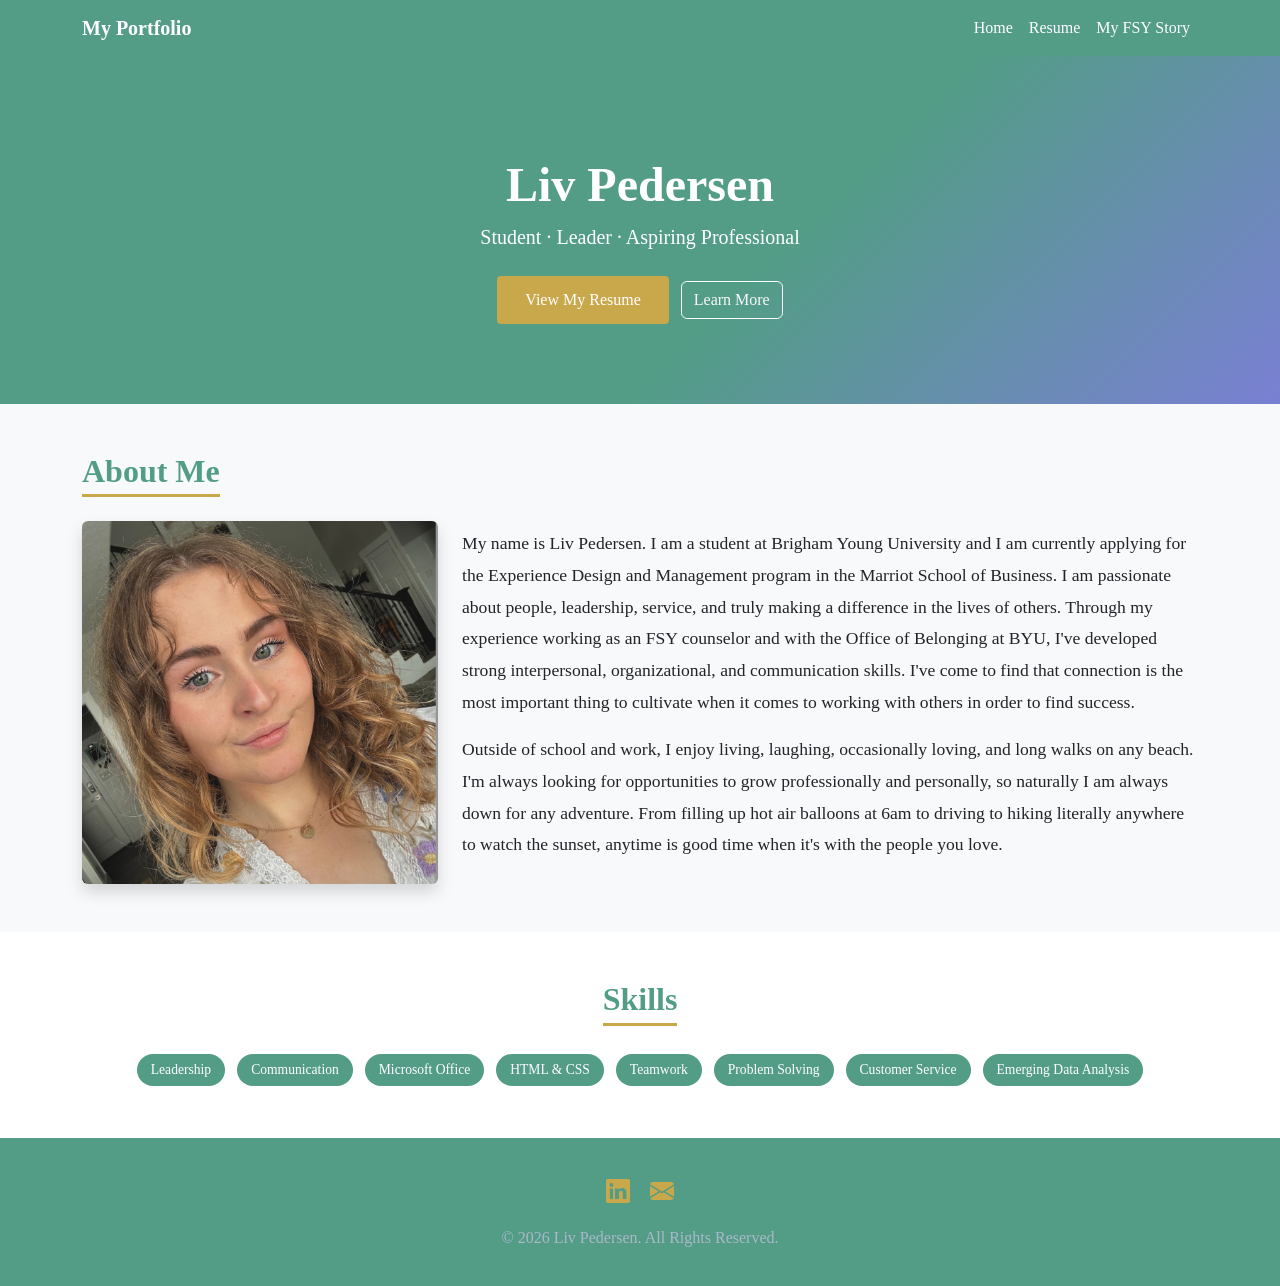
<file: index.html>
<!DOCTYPE html>
<html lang="en">
<head>
  <meta charset="UTF-8" />
  <meta name="viewport" content="width=device-width, initial-scale=1.0"/>
  <title>My Portfolio</title>
  <!-- Bootstrap 5 -->
  <link href="https://cdn.jsdelivr.net/npm/bootstrap@5.3.2/dist/css/bootstrap.min.css" rel="stylesheet"/>
  <!-- Bootstrap Icons -->
  <link href="https://cdn.jsdelivr.net/npm/bootstrap-icons@1.11.1/font/bootstrap-icons.css" rel="stylesheet"/>
  <style>
    :root {
      --navy: #539d87;
      --gold: #c9a84c;
      --light: #f8f9fa;
    }
    
    body { font-family: 'Georgia', serif; }

    /* Hero */
    .hero {
      background: linear-gradient(135deg, var(--navy) 60%, #4e56c5c0 100%);
      color: white;
      padding: 100px 0 80px;
    }
    .hero h1 { font-size: 3rem; font-weight: 700; }
    .hero p { font-size: 1.25rem; color: #ffffff; }
    .hero .btn-gold {
      background: var(--gold); color: white; border: none;
      padding: 12px 28px; font-size: 1rem; border-radius: 4px;
    }
    .hero .btn-gold:hover { background: #b8932e; color: white; }

    /* Section titles */
    .section-title {
      color: var(--navy); font-weight: 700;
      border-bottom: 3px solid var(--gold);
      display: inline-block; padding-bottom: 4px; margin-bottom: 24px;
    }

    /* Cards */
    .card { border: none; box-shadow: 0 2px 12px rgba(0,0,0,0.08); border-radius: 10px; }
    .card-header { background: var(--navy); color: white; font-weight: 600; border-radius: 10px 10px 0 0 !important; }

    /* Skill badges */
    .badge-skill {
      background: var(--navy); color: white;
      padding: 6px 14px; border-radius: 20px; font-size: 0.85rem; margin: 4px;
      display: inline-block;
    }

    /* Footer */
    footer { background: var(--navy); color: #aab8c8; padding: 36px 0; }
    footer a { color: var(--gold); text-decoration: none; }
    footer a:hover { color: white; }

    /* Navbar */
    .navbar { background: var(--navy) !important; }
    .navbar-brand, .nav-link { color: white !important; }
    .nav-link:hover { color: var(--gold) !important; }
  </style>
</head>
<body>

<!-- Navbar -->
<nav class="navbar navbar-expand-lg sticky-top">
  <div class="container">
    <a class="navbar-brand fw-bold" href="index.html">My Portfolio</a>
    <button class="navbar-toggler" type="button" data-bs-toggle="collapse" data-bs-target="#navMenu">
      <span class="navbar-toggler-icon"></span>
    </button>
    <div class="collapse navbar-collapse" id="navMenu">
      <ul class="navbar-nav ms-auto">
        <li class="nav-item"><a class="nav-link" href="index.html">Home</a></li>
        <li class="nav-item"><a class="nav-link" href="resume.html">Resume</a></li>
        <li class="nav-item"><a class="nav-link" href="scratch.html">My FSY Story</a></li
      </ul>
    </div>
  </div>
</nav>

<!-- Hero -->
<section class="hero text-center">
  <div class="container">
    <h1>Liv Pedersen</h1>
    <p class="mb-4">Student · Leader · Aspiring Professional</p>
    <a href="resume.html" class="btn btn-gold me-2">View My Resume</a>
    <a href="#about" class="btn btn-outline-light">Learn More</a>
  </div>
</section>

<!-- About -->
<section id="about" class="py-5" style="background: var(--light);">
  <div class="container">
    <h2 class="section-title">About Me</h2>
    <div class="row align-items-center">
      <div class="col-md-4 text-center mb-4 mb-md-0">
       <img src="images/pfp.jpg" style="width:400px;"alt="Profile photo" class="img-fluid rounded shadow" style="width: 100%; height: 300px; object-fit: cover;"/>
      </div>
      <div class="col-md-8">
        <p style="font-size:1.1rem; line-height:1.8;">
          My name is Liv Pedersen. I am a student at Brigham Young University and I am currently applying for the Experience Design and Management program in the Marriot School of Business. I am passionate about people, leadership,
          service, and truly making a difference in the lives of others. Through my experience working as an
          FSY counselor and with the Office of Belonging at BYU, I've developed strong interpersonal, organizational, and communication skills. I've come to find that connection is the most important thing to cultivate when it comes to working with others in order to find success.
        </p>
        <p style="font-size:1.1rem; line-height:1.8;">
          Outside of school and work, I enjoy living, laughing, occasionally loving, and long walks on any beach. I'm always looking for opportunities to grow
          professionally and personally, so naturally I am always down for any adventure. From filling up hot air balloons at 6am to driving to hiking literally anywhere to watch the sunset, anytime is good time when it's with the people you love.
        </p>
      </div>
    </div>
  </div>
</section>

<!-- Skills -->
<section class="py-5">
  <div class="container text-center">
    <h2 class="section-title">Skills</h2>
    <div>
      <span class="badge-skill">Leadership</span>
      <span class="badge-skill">Communication</span>
      <span class="badge-skill">Microsoft Office</span>
      <span class="badge-skill">HTML & CSS</span>
      <span class="badge-skill">Teamwork</span>
      <span class="badge-skill">Problem Solving</span>
      <span class="badge-skill">Customer Service</span>
      <span class="badge-skill">Emerging Data Analysis</span>
    </div>
  </div>
</section>

<!-- Footer -->
<footer class="text-center">
  <div class="container">
    <div class="mb-3">
      <a href="https://linkedin.com" target="_blank" class="me-3 fs-4"><i class="bi bi-linkedin"></i></a>
      <a href="livyj04@byu.edu" class="fs-4"><i class="bi bi-envelope-fill"></i></a>
    </div>
    <p class="mb-0">&copy; 2026 Liv Pedersen. All Rights Reserved.</p>
  </div>
</footer>

<script src="https://cdn.jsdelivr.net/npm/bootstrap@5.3.2/dist/js/bootstrap.bundle.min.js"></script>
</body>
</html>
</file>
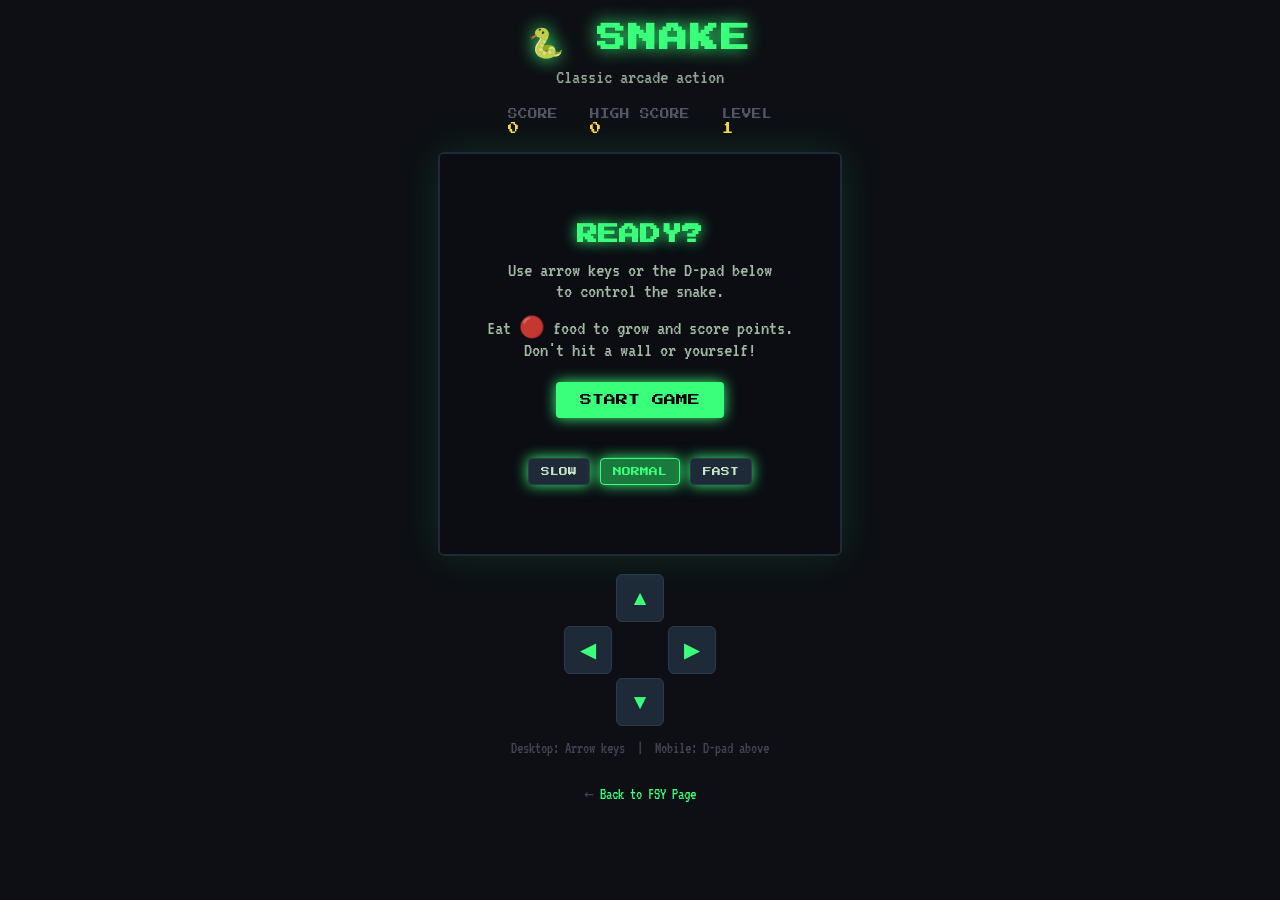
<file: app.html>
<!DOCTYPE html>
<html lang="en">
<head>
  <meta charset="UTF-8"/>
  <meta name="viewport" content="width=device-width, initial-scale=1.0"/>
  <title>Snake Game</title>
  <style>
    /* ===== FONTS ===== */
    @import url('https://fonts.googleapis.com/css2?family=Press+Start+2P&family=VT323&display=swap');

    /* ===== RESET & BASE ===== */
    *, *::before, *::after { box-sizing: border-box; margin: 0; padding: 0; }

    :root {
      --bg:        #0d0f14;
      --panel:     #151820;
      --border:    #1e2a38;
      --green:     #39ff7a;
      --green-dim: #1a7a3d;
      --food:      #ff5757;
      --text:      #c8e6c9;
      --gold:      #ffd740;
    }

    body {
      background: var(--bg);
      color: var(--text);
      font-family: 'VT323', monospace;
      min-height: 100vh;
      display: flex;
      flex-direction: column;
      align-items: center;
      padding: 24px 16px 40px;
    }

    /* ===== HEADER ===== */
    h1 {
      font-family: 'Press Start 2P', monospace;
      font-size: clamp(1rem, 4vw, 1.8rem);
      color: var(--green);
      text-align: center;
      margin-bottom: 6px;
      text-shadow: 0 0 18px var(--green);
      letter-spacing: 2px;
    }
    .subtitle {
      font-size: 1.3rem;
      color: var(--text);
      margin-bottom: 22px;
      text-align: center;
      opacity: 0.7;
    }

    /* ===== STATS BAR ===== */
    .stats {
      display: flex;
      gap: 32px;
      margin-bottom: 18px;
      font-family: 'Press Start 2P', monospace;
      font-size: 0.7rem;
    }
    .stat-label { color: #556; font-size: 0.6rem; display: block; margin-bottom: 4px; }
    .stat-value { color: var(--gold); }

    /* ===== CANVAS WRAPPER ===== */
    .canvas-wrapper {
      position: relative;
      border: 2px solid var(--border);
      border-radius: 6px;
      box-shadow: 0 0 40px rgba(57,255,122,0.12), inset 0 0 30px rgba(0,0,0,0.5);
    }

    canvas {
      display: block;
      background: var(--panel);
      border-radius: 4px;
    }

    /* ===== OVERLAY (start / game over) ===== */
    .overlay {
      position: absolute;
      inset: 0;
      background: rgba(10,12,18,0.88);
      display: flex;
      flex-direction: column;
      align-items: center;
      justify-content: center;
      border-radius: 4px;
      text-align: center;
      padding: 24px;
      gap: 14px;
    }
    .overlay h2 {
      font-family: 'Press Start 2P', monospace;
      font-size: clamp(0.85rem, 3vw, 1.3rem);
      color: var(--green);
      text-shadow: 0 0 14px var(--green);
    }
    .overlay p {
      font-size: 1.3rem;
      color: var(--text);
      opacity: 0.8;
    }
    .overlay .final-score {
      font-family: 'Press Start 2P', monospace;
      font-size: clamp(1rem, 3vw, 1.5rem);
      color: var(--gold);
    }
    .overlay button {
      font-family: 'Press Start 2P', monospace;
      font-size: 0.75rem;
      background: var(--green);
      color: #000;
      border: none;
      padding: 12px 24px;
      border-radius: 4px;
      cursor: pointer;
      margin-top: 8px;
      transition: transform 0.1s, box-shadow 0.2s;
      box-shadow: 0 0 14px var(--green);
    }
    .overlay button:hover {
      transform: scale(1.06);
      box-shadow: 0 0 28px var(--green);
    }

    /* ===== CONTROLS ===== */
    .controls {
      margin-top: 18px;
      display: flex;
      gap: 10px;
      flex-wrap: wrap;
      justify-content: center;
    }

    /* d-pad for mobile */
    .dpad {
      display: grid;
      grid-template-columns: repeat(3, 48px);
      grid-template-rows: repeat(3, 48px);
      gap: 4px;
      margin-top: 18px;
    }
    .dpad button {
      background: var(--border);
      border: 1px solid #2a3a4a;
      border-radius: 6px;
      color: var(--green);
      font-size: 1.3rem;
      cursor: pointer;
      transition: background 0.1s;
    }
    .dpad button:active { background: #1e3a2a; }
    .dpad .up    { grid-column: 2; grid-row: 1; }
    .dpad .left  { grid-column: 1; grid-row: 2; }
    .dpad .right { grid-column: 3; grid-row: 2; }
    .dpad .down  { grid-column: 2; grid-row: 3; }

    .speed-btns button {
      font-family: 'Press Start 2P', monospace;
      font-size: 0.55rem;
      background: var(--border);
      color: var(--text);
      border: 1px solid #2a3a4a;
      border-radius: 4px;
      padding: 8px 12px;
      cursor: pointer;
    }
    .speed-btns button.active {
      background: var(--green-dim);
      color: var(--green);
      border-color: var(--green);
    }

    .hint {
      margin-top: 14px;
      font-size: 1rem;
      color: #445;
      text-align: center;
    }

    /* ===== BACK LINK ===== */
    .back-link {
      margin-top: 28px;
      font-size: 1rem;
      color: #445;
    }
    .back-link a {
      color: var(--green);
      text-decoration: none;
    }
    .back-link a:hover { text-decoration: underline; }
  </style>
</head>
<body>

<h1>🐍 SNAKE</h1>
<p class="subtitle">Classic arcade action</p>

<!-- Score / High Score -->
<div class="stats">
  <div>
    <span class="stat-label">SCORE</span>
    <span class="stat-value" id="score-display">0</span>
  </div>
  <div>
    <span class="stat-label">HIGH SCORE</span>
    <span class="stat-value" id="hi-display">0</span>
  </div>
  <div>
    <span class="stat-label">LEVEL</span>
    <span class="stat-value" id="level-display">1</span>
  </div>
</div>

<!-- Canvas -->
<div class="canvas-wrapper">
  <canvas id="gameCanvas" width="400" height="400"></canvas>

  <!-- Start overlay -->
  <div class="overlay" id="start-overlay">
    <h2>READY?</h2>
    <p>Use arrow keys or the D-pad below<br/>to control the snake.</p>
    <p>Eat 🔴 food to grow and score points.<br/>Don't hit a wall or yourself!</p>
    <button id="start-btn">START GAME</button>
    <div class="speed-btns controls" id="speed-select">
      <button data-speed="slow">SLOW</button>
      <button data-speed="normal" class="active">NORMAL</button>
      <button data-speed="fast">FAST</button>
    </div>
  </div>

  <!-- Game over overlay -->
  <div class="overlay" id="gameover-overlay" style="display:none;">
    <h2>GAME OVER</h2>
    <p>Final Score:</p>
    <div class="final-score" id="final-score">0</div>
    <button id="restart-btn">PLAY AGAIN</button>
  </div>
</div>

<!-- Mobile D-pad -->
<div class="dpad">
  <button class="up"    id="btn-up">▲</button>
  <button class="left"  id="btn-left">◀</button>
  <button class="right" id="btn-right">▶</button>
  <button class="down"  id="btn-down">▼</button>
</div>

<p class="hint">Desktop: Arrow keys &nbsp;|&nbsp; Mobile: D-pad above</p>

<div class="back-link">
  ← <a href="scratch.html">Back to FSY Page</a>
</div>

<!-- ========================================
     SNAKE GAME JAVASCRIPT
     ======================================== -->
<script>
  const canvas  = document.getElementById('gameCanvas');
  const ctx     = canvas.getContext('2d');

  const COLS = 20, ROWS = 20;
  const CELL = canvas.width / COLS;   // 20px per cell

  const SPEEDS = { slow: 200, normal: 130, fast: 75 };

  let snake, dir, nextDir, food, score, hiScore, level, gameLoop, running, speed;

  hiScore = 0;
  speed   = SPEEDS.normal;

  /* ---- colour helpers ---- */
  function hsl(h,s,l){ return `hsl(${h},${s}%,${l}%)`; }

  /* ---- draw grid ---- */
  function drawGrid(){
    ctx.fillStyle = '#151820';
    ctx.fillRect(0,0,canvas.width,canvas.height);
    ctx.strokeStyle = 'rgba(30,42,56,0.6)';
    ctx.lineWidth = 0.5;
    for(let c=0;c<=COLS;c++){
      ctx.beginPath(); ctx.moveTo(c*CELL,0); ctx.lineTo(c*CELL,canvas.height); ctx.stroke();
    }
    for(let r=0;r<=ROWS;r++){
      ctx.beginPath(); ctx.moveTo(0,r*CELL); ctx.lineTo(canvas.width,r*CELL); ctx.stroke();
    }
  }

  /* ---- draw rounded cell ---- */
  function roundRect(x,y,w,h,r,fill){
    ctx.fillStyle = fill;
    ctx.beginPath();
    ctx.roundRect(x+1,y+1,w-2,h-2,r);
    ctx.fill();
  }

  /* ---- draw snake ---- */
  function drawSnake(){
    snake.forEach((seg,i)=>{
      const isHead = i === 0;
      const ratio  = 1 - (i / snake.length) * 0.55;
      const green  = Math.round(255 * ratio);
      const color  = isHead ? '#39ff7a' : `rgb(0,${green},60)`;
      roundRect(seg.x*CELL, seg.y*CELL, CELL, CELL, isHead ? 5 : 3, color);

      if(isHead){
        // eyes
        ctx.fillStyle = '#000';
        const ex = dir.x === 1 ? 0.65 : dir.x === -1 ? 0.1 : 0.25;
        const ey = dir.y === 1 ? 0.65 : dir.y === -1 ? 0.1 : 0.25;
        const ex2= dir.x === 1 ? 0.65 : dir.x === -1 ? 0.1 : 0.65;
        const ey2= dir.y === 1 ? 0.65 : dir.y === -1 ? 0.1 : 0.65;
        ctx.beginPath(); ctx.arc(seg.x*CELL+ex*CELL, seg.y*CELL+ey*CELL, 2.2, 0, Math.PI*2); ctx.fill();
        ctx.beginPath(); ctx.arc(seg.x*CELL+ex2*CELL,seg.y*CELL+ey2*CELL,2.2, 0, Math.PI*2); ctx.fill();
      }
    });
  }

  /* ---- draw food ---- */
  function drawFood(){
    const cx = food.x*CELL + CELL/2;
    const cy = food.y*CELL + CELL/2;
    const r  = CELL/2 - 2;

    // glow
    const grad = ctx.createRadialGradient(cx,cy,1,cx,cy,r+4);
    grad.addColorStop(0,'rgba(255,87,87,0.45)');
    grad.addColorStop(1,'transparent');
    ctx.fillStyle = grad;
    ctx.beginPath(); ctx.arc(cx,cy,r+4,0,Math.PI*2); ctx.fill();

    ctx.fillStyle = '#ff5757';
    ctx.beginPath(); ctx.arc(cx,cy,r,0,Math.PI*2); ctx.fill();

    // shine
    ctx.fillStyle = 'rgba(255,255,255,0.4)';
    ctx.beginPath(); ctx.arc(cx-r*0.3, cy-r*0.3, r*0.3, 0, Math.PI*2); ctx.fill();
  }

  /* ---- place food (not on snake) ---- */
  function placeFood(){
    let pos;
    do {
      pos = { x: Math.floor(Math.random()*COLS), y: Math.floor(Math.random()*ROWS) };
    } while(snake.some(s=>s.x===pos.x&&s.y===pos.y));
    food = pos;
  }

  /* ---- init game state ---- */
  function initGame(){
    snake   = [{x:10,y:10},{x:9,y:10},{x:8,y:10}];
    dir     = {x:1, y:0};
    nextDir = {x:1, y:0};
    score   = 0;
    level   = 1;
    placeFood();
    updateHUD();
  }

  /* ---- HUD ---- */
  function updateHUD(){
    document.getElementById('score-display').textContent = score;
    document.getElementById('hi-display').textContent    = hiScore;
    document.getElementById('level-display').textContent = level;
  }

  /* ---- main tick ---- */
  function tick(){
    dir = {...nextDir};

    const head = { x: snake[0].x + dir.x, y: snake[0].y + dir.y };

    // wall collision
    if(head.x<0||head.x>=COLS||head.y<0||head.y>=ROWS){ endGame(); return; }
    // self collision
    if(snake.some(s=>s.x===head.x&&s.y===head.y)){ endGame(); return; }

    snake.unshift(head);

    if(head.x===food.x&&head.y===food.y){
      score += 10 * level;
      if(score > hiScore) hiScore = score;
      // level up every 5 food
      if(score % 50 === 0){
        level++;
        clearInterval(gameLoop);
        gameLoop = setInterval(tick, Math.max(50, speed - (level-1)*10));
      }
      placeFood();
    } else {
      snake.pop();
    }

    drawGrid();
    drawFood();
    drawSnake();
    updateHUD();
  }

  /* ---- end game ---- */
  function endGame(){
    clearInterval(gameLoop);
    running = false;
    document.getElementById('final-score').textContent = score;
    document.getElementById('gameover-overlay').style.display = 'flex';
  }

  /* ---- start game ---- */
  function startGame(){
    document.getElementById('start-overlay').style.display   = 'none';
    document.getElementById('gameover-overlay').style.display = 'none';
    initGame();
    clearInterval(gameLoop);
    gameLoop = setInterval(tick, speed);
    running  = true;
  }

  /* ---- keyboard ---- */
  document.addEventListener('keydown', e => {
    if(!running) return;
    const map = {
      ArrowUp:    {x:0,y:-1}, ArrowDown:  {x:0,y:1},
      ArrowLeft:  {x:-1,y:0}, ArrowRight: {x:1,y:0}
    };
    if(map[e.key]){
      e.preventDefault();
      const d = map[e.key];
      // prevent reversing
      if(d.x !== -dir.x || d.y !== -dir.y) nextDir = d;
    }
  });

  /* ---- D-pad buttons ---- */
  const dpadMap = {
    'btn-up':    {x:0,y:-1}, 'btn-down':  {x:0,y:1},
    'btn-left':  {x:-1,y:0}, 'btn-right': {x:1,y:0}
  };
  Object.entries(dpadMap).forEach(([id, d])=>{
    document.getElementById(id).addEventListener('click', ()=>{
      if(!running) return;
      if(d.x !== -dir.x || d.y !== -dir.y) nextDir = d;
    });
  });

  /* ---- speed selector ---- */
  document.querySelectorAll('#speed-select button').forEach(btn=>{
    btn.addEventListener('click', ()=>{
      document.querySelectorAll('#speed-select button').forEach(b=>b.classList.remove('active'));
      btn.classList.add('active');
      speed = SPEEDS[btn.dataset.speed];
    });
  });

  /* ---- button actions ---- */
  document.getElementById('start-btn').addEventListener('click', startGame);
  document.getElementById('restart-btn').addEventListener('click', startGame);

  /* ---- draw initial idle frame ---- */
  drawGrid();
</script>

</body>
</html>
</file>
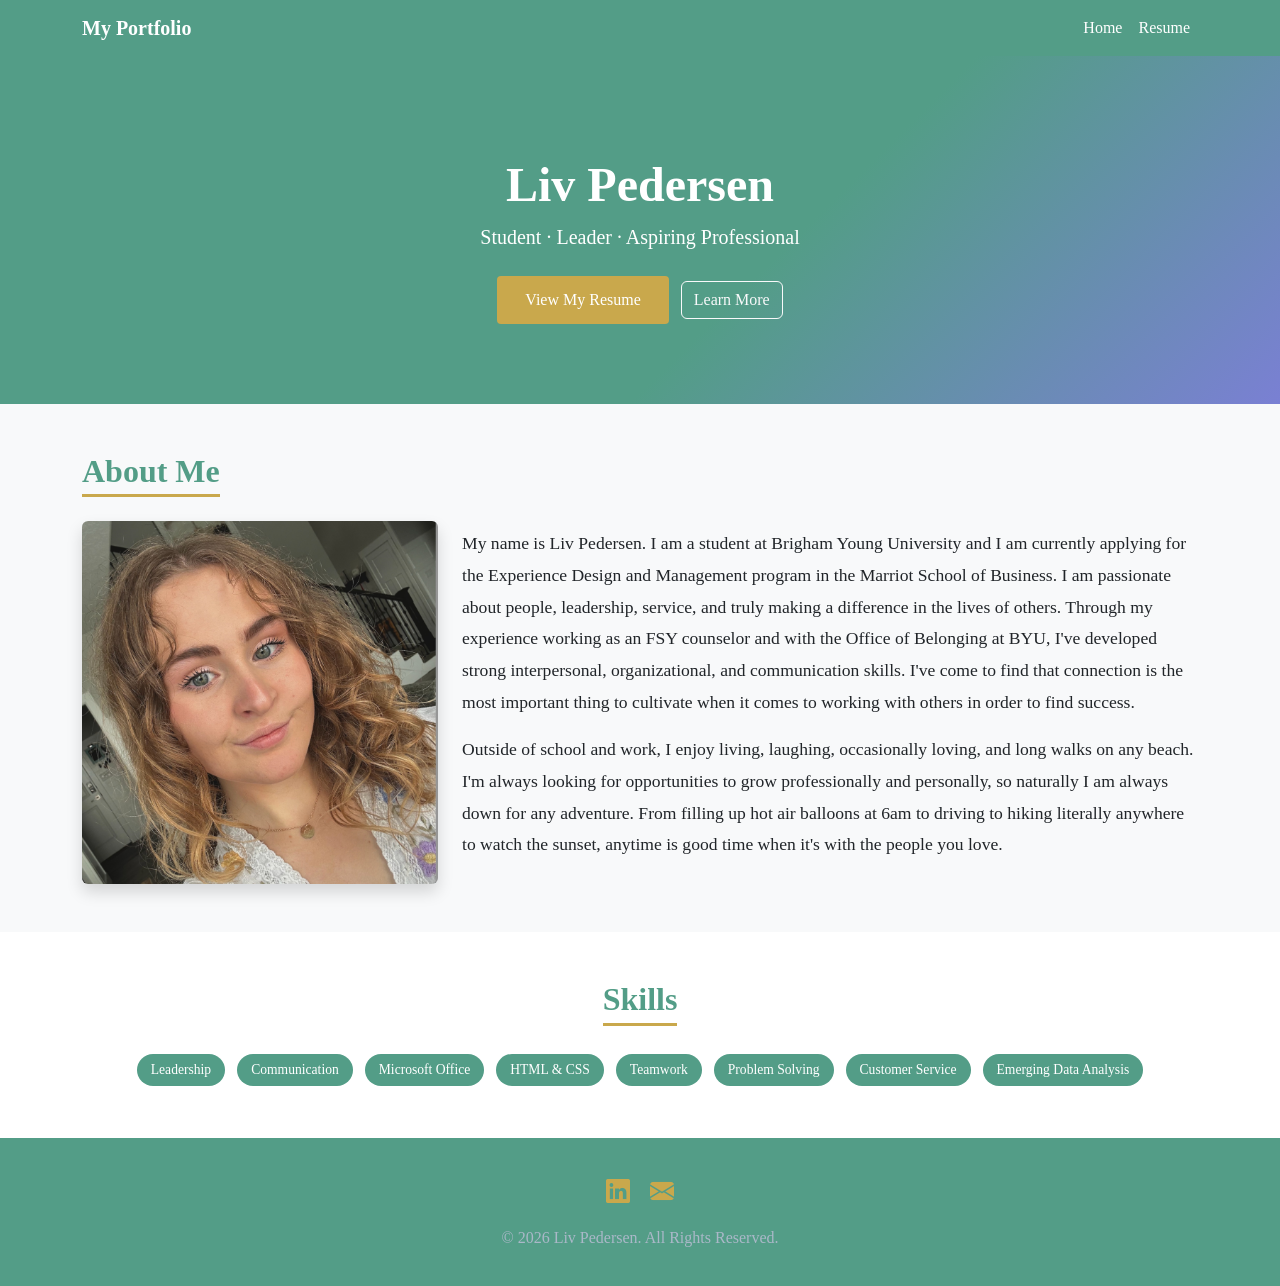
<file: professional.html>
<!DOCTYPE html>
<html lang="en">
<head>
  <meta charset="UTF-8" />
  <meta name="viewport" content="width=device-width, initial-scale=1.0"/>
  <title>My Portfolio</title>
  <!-- Bootstrap 5 -->
  <link href="https://cdn.jsdelivr.net/npm/bootstrap@5.3.2/dist/css/bootstrap.min.css" rel="stylesheet"/>
  <!-- Bootstrap Icons -->
  <link href="https://cdn.jsdelivr.net/npm/bootstrap-icons@1.11.1/font/bootstrap-icons.css" rel="stylesheet"/>
  <style>
    :root {
      --navy: #539d87;
      --gold: #c9a84c;
      --light: #f8f9fa;
    }
    
    body { font-family: 'Georgia', serif; }

    /* Hero */
    .hero {
      background: linear-gradient(135deg, var(--navy) 60%, #4e56c5c0 100%);
      color: white;
      padding: 100px 0 80px;
    }
    .hero h1 { font-size: 3rem; font-weight: 700; }
    .hero p { font-size: 1.25rem; color: #ffffff; }
    .hero .btn-gold {
      background: var(--gold); color: white; border: none;
      padding: 12px 28px; font-size: 1rem; border-radius: 4px;
    }
    .hero .btn-gold:hover { background: #b8932e; color: white; }

    /* Section titles */
    .section-title {
      color: var(--navy); font-weight: 700;
      border-bottom: 3px solid var(--gold);
      display: inline-block; padding-bottom: 4px; margin-bottom: 24px;
    }

    /* Cards */
    .card { border: none; box-shadow: 0 2px 12px rgba(0,0,0,0.08); border-radius: 10px; }
    .card-header { background: var(--navy); color: white; font-weight: 600; border-radius: 10px 10px 0 0 !important; }

    /* Skill badges */
    .badge-skill {
      background: var(--navy); color: white;
      padding: 6px 14px; border-radius: 20px; font-size: 0.85rem; margin: 4px;
      display: inline-block;
    }

    /* Footer */
    footer { background: var(--navy); color: #aab8c8; padding: 36px 0; }
    footer a { color: var(--gold); text-decoration: none; }
    footer a:hover { color: white; }

    /* Navbar */
    .navbar { background: var(--navy) !important; }
    .navbar-brand, .nav-link { color: white !important; }
    .nav-link:hover { color: var(--gold) !important; }
  </style>
</head>
<body>

<!-- Navbar -->
<nav class="navbar navbar-expand-lg sticky-top">
  <div class="container">
    <a class="navbar-brand fw-bold" href="index.html">My Portfolio</a>
    <button class="navbar-toggler" type="button" data-bs-toggle="collapse" data-bs-target="#navMenu">
      <span class="navbar-toggler-icon"></span>
    </button>
    <div class="collapse navbar-collapse" id="navMenu">
      <ul class="navbar-nav ms-auto">
        <li class="nav-item"><a class="nav-link" href="index.html">Home</a></li>
        <li class="nav-item"><a class="nav-link" href="resume.html">Resume</a></li>
        <!-- scratch page intentionally not linked from here per instructions -->
      </ul>
    </div>
  </div>
</nav>

<!-- Hero -->
<section class="hero text-center">
  <div class="container">
    <h1>Liv Pedersen</h1>
    <p class="mb-4">Student · Leader · Aspiring Professional</p>
    <a href="resume.html" class="btn btn-gold me-2">View My Resume</a>
    <a href="#about" class="btn btn-outline-light">Learn More</a>
  </div>
</section>

<!-- About -->
<section id="about" class="py-5" style="background: var(--light);">
  <div class="container">
    <h2 class="section-title">About Me</h2>
    <div class="row align-items-center">
      <div class="col-md-4 text-center mb-4 mb-md-0">
       <img src="images/pfp.jpg" style="width:400px;"alt="Profile photo" class="img-fluid rounded shadow" style="width: 100%; height: 300px; object-fit: cover;"/>
      </div>
      <div class="col-md-8">
        <p style="font-size:1.1rem; line-height:1.8;">
          My name is Liv Pedersen. I am a student at Brigham Young University and I am currently applying for the Experience Design and Management program in the Marriot School of Business. I am passionate about people, leadership,
          service, and truly making a difference in the lives of others. Through my experience working as an
          FSY counselor and with the Office of Belonging at BYU, I've developed strong interpersonal, organizational, and communication skills. I've come to find that connection is the most important thing to cultivate when it comes to working with others in order to find success.
        </p>
        <p style="font-size:1.1rem; line-height:1.8;">
          Outside of school and work, I enjoy living, laughing, occasionally loving, and long walks on any beach. I'm always looking for opportunities to grow
          professionally and personally, so naturally I am always down for any adventure. From filling up hot air balloons at 6am to driving to hiking literally anywhere to watch the sunset, anytime is good time when it's with the people you love.
        </p>
      </div>
    </div>
  </div>
</section>

<!-- Skills -->
<section class="py-5">
  <div class="container text-center">
    <h2 class="section-title">Skills</h2>
    <div>
      <span class="badge-skill">Leadership</span>
      <span class="badge-skill">Communication</span>
      <span class="badge-skill">Microsoft Office</span>
      <span class="badge-skill">HTML & CSS</span>
      <span class="badge-skill">Teamwork</span>
      <span class="badge-skill">Problem Solving</span>
      <span class="badge-skill">Customer Service</span>
      <span class="badge-skill">Emerging Data Analysis</span>
    </div>
  </div>
</section>

<!-- Footer -->
<footer class="text-center">
  <div class="container">
    <div class="mb-3">
      <a href="https://linkedin.com" target="_blank" class="me-3 fs-4"><i class="bi bi-linkedin"></i></a>
      <a href="livyj04@byu.edu" class="fs-4"><i class="bi bi-envelope-fill"></i></a>
    </div>
    <p class="mb-0">&copy; 2026 Liv Pedersen. All Rights Reserved.</p>
  </div>
</footer>

<script src="https://cdn.jsdelivr.net/npm/bootstrap@5.3.2/dist/js/bootstrap.bundle.min.js"></script>
</body>
</html>
</file>
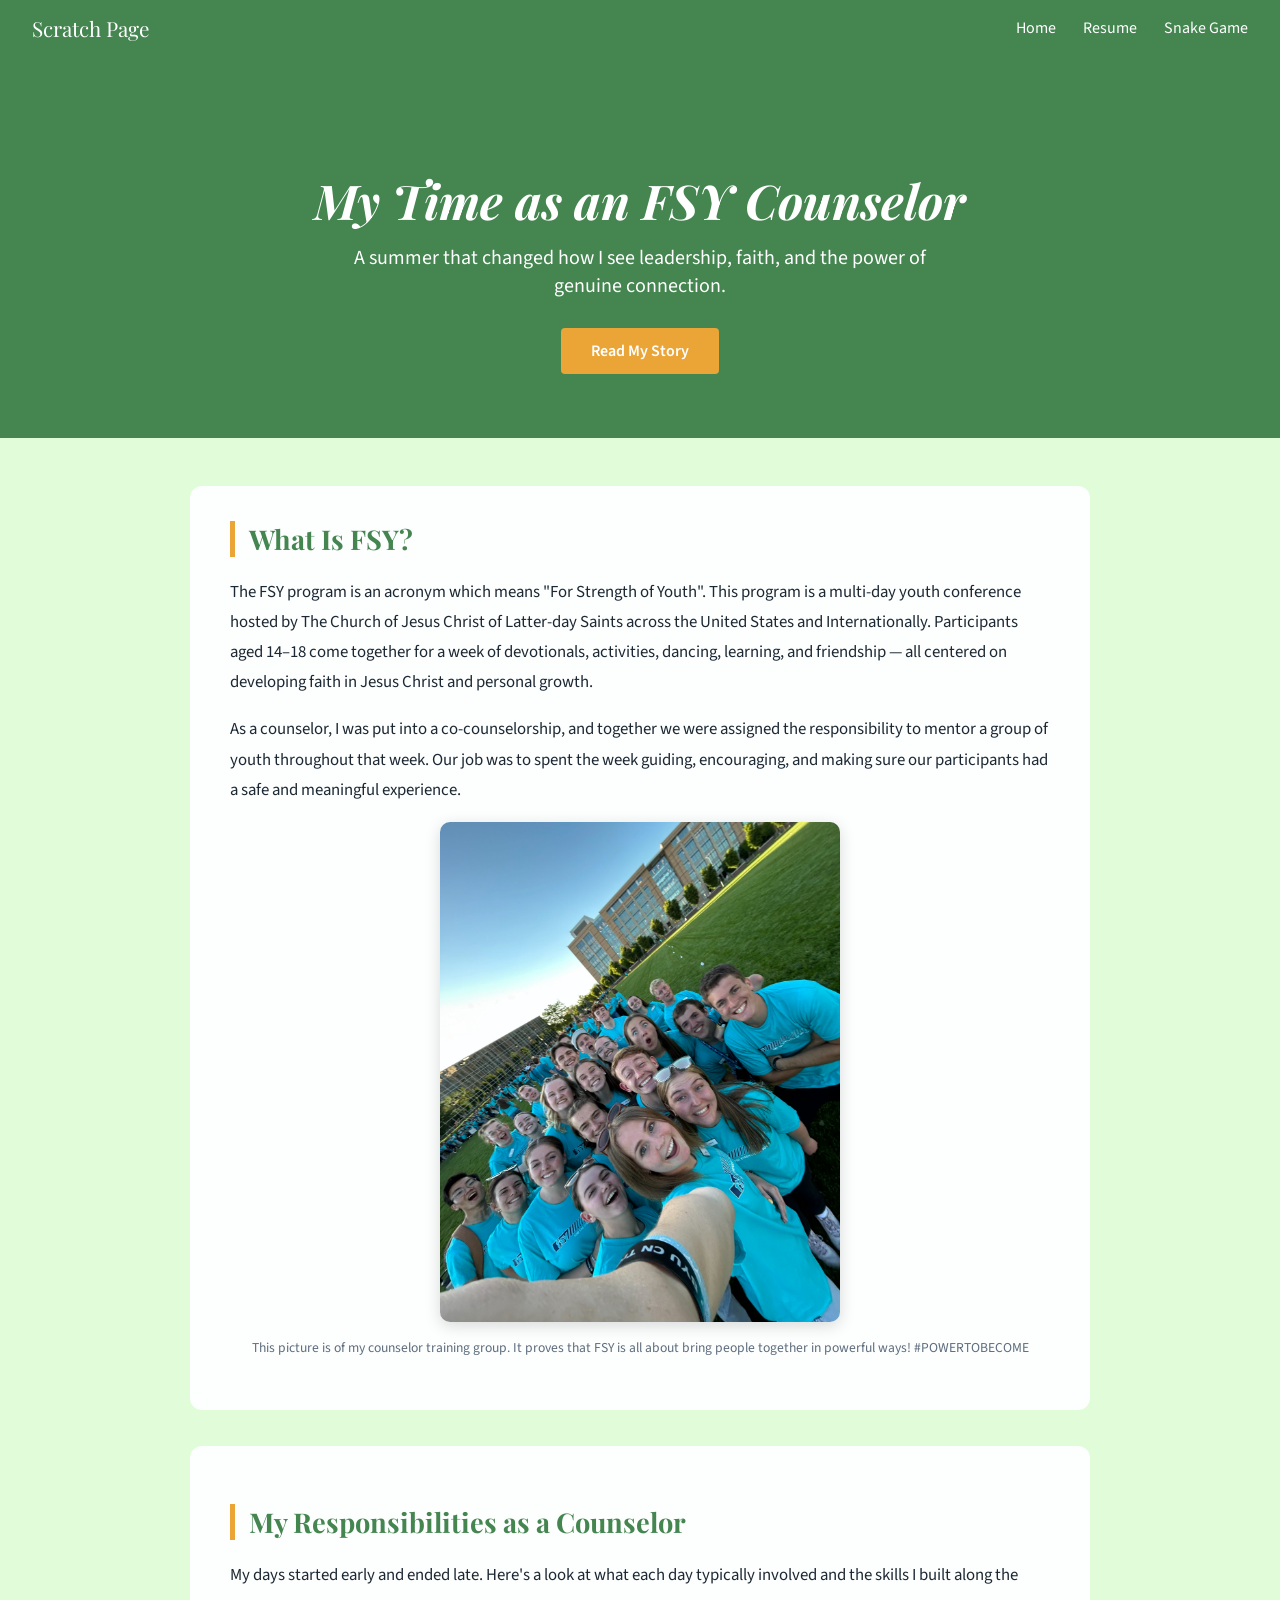
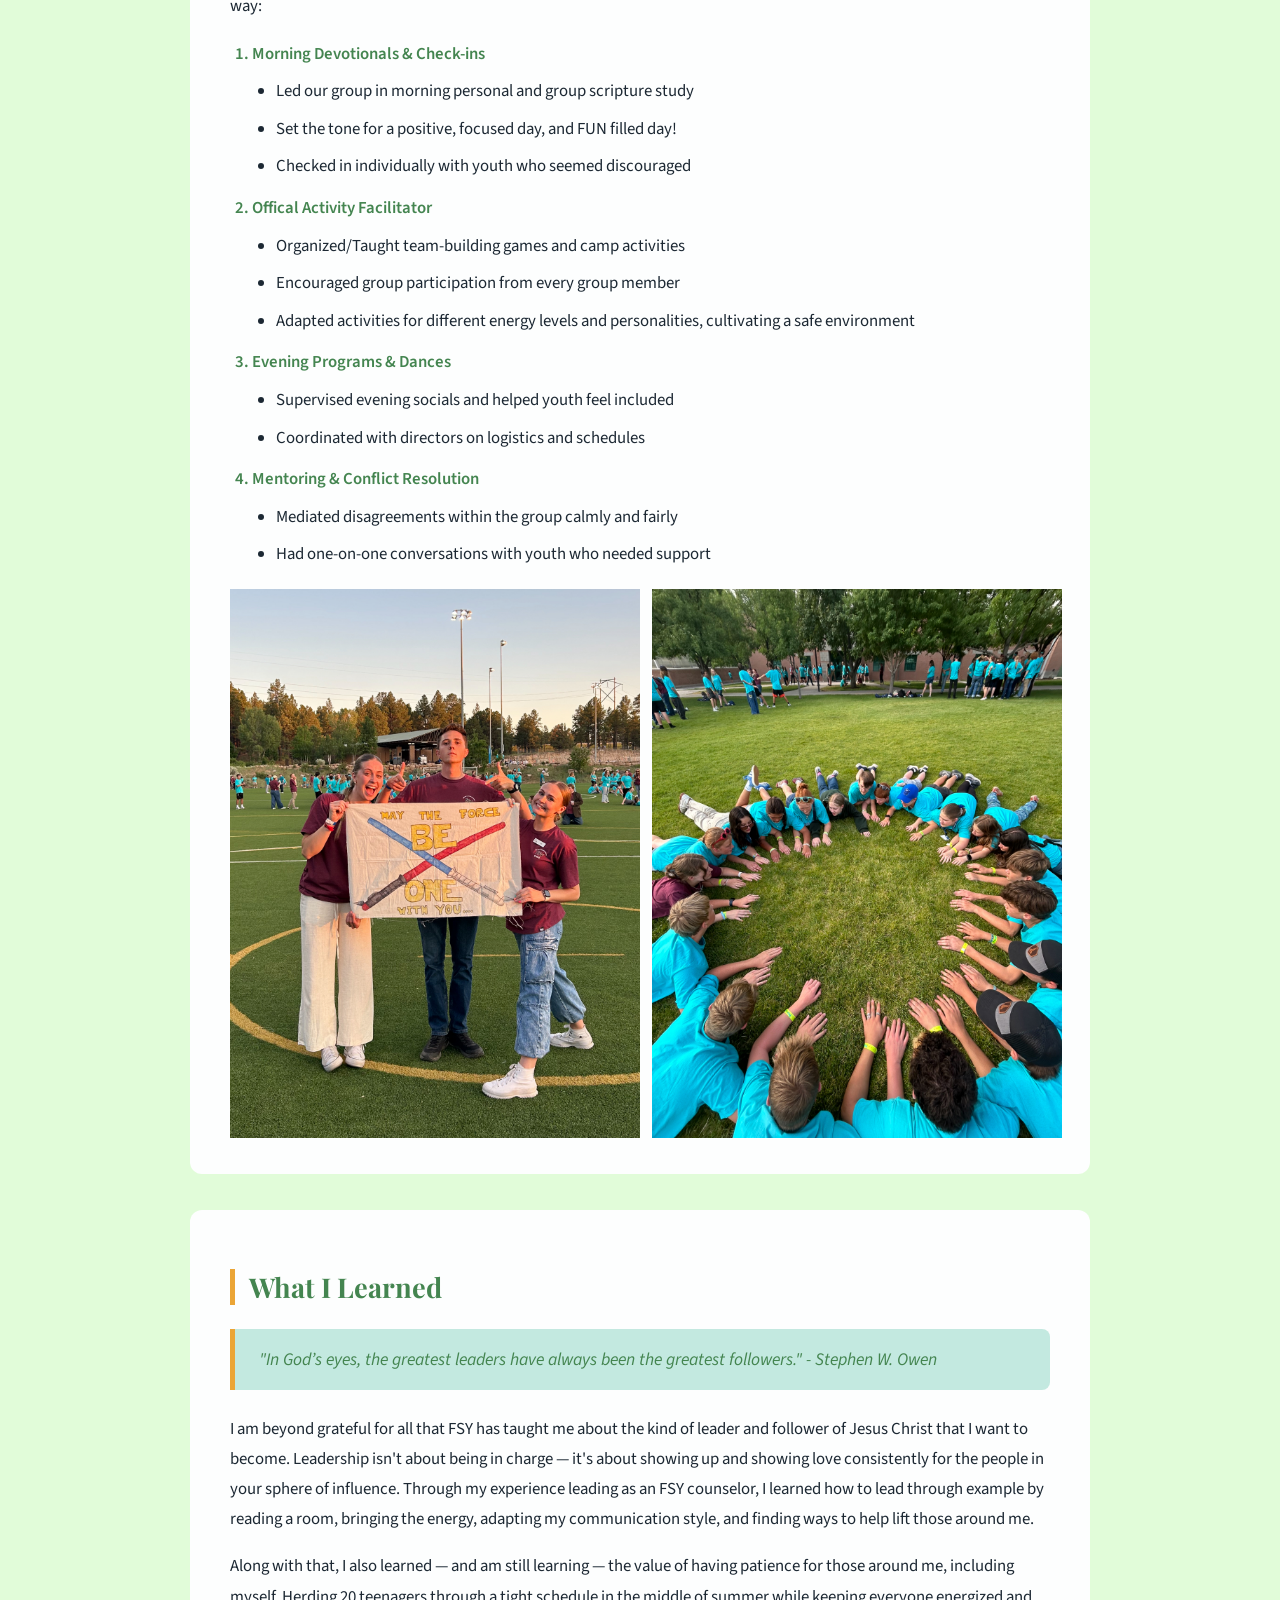
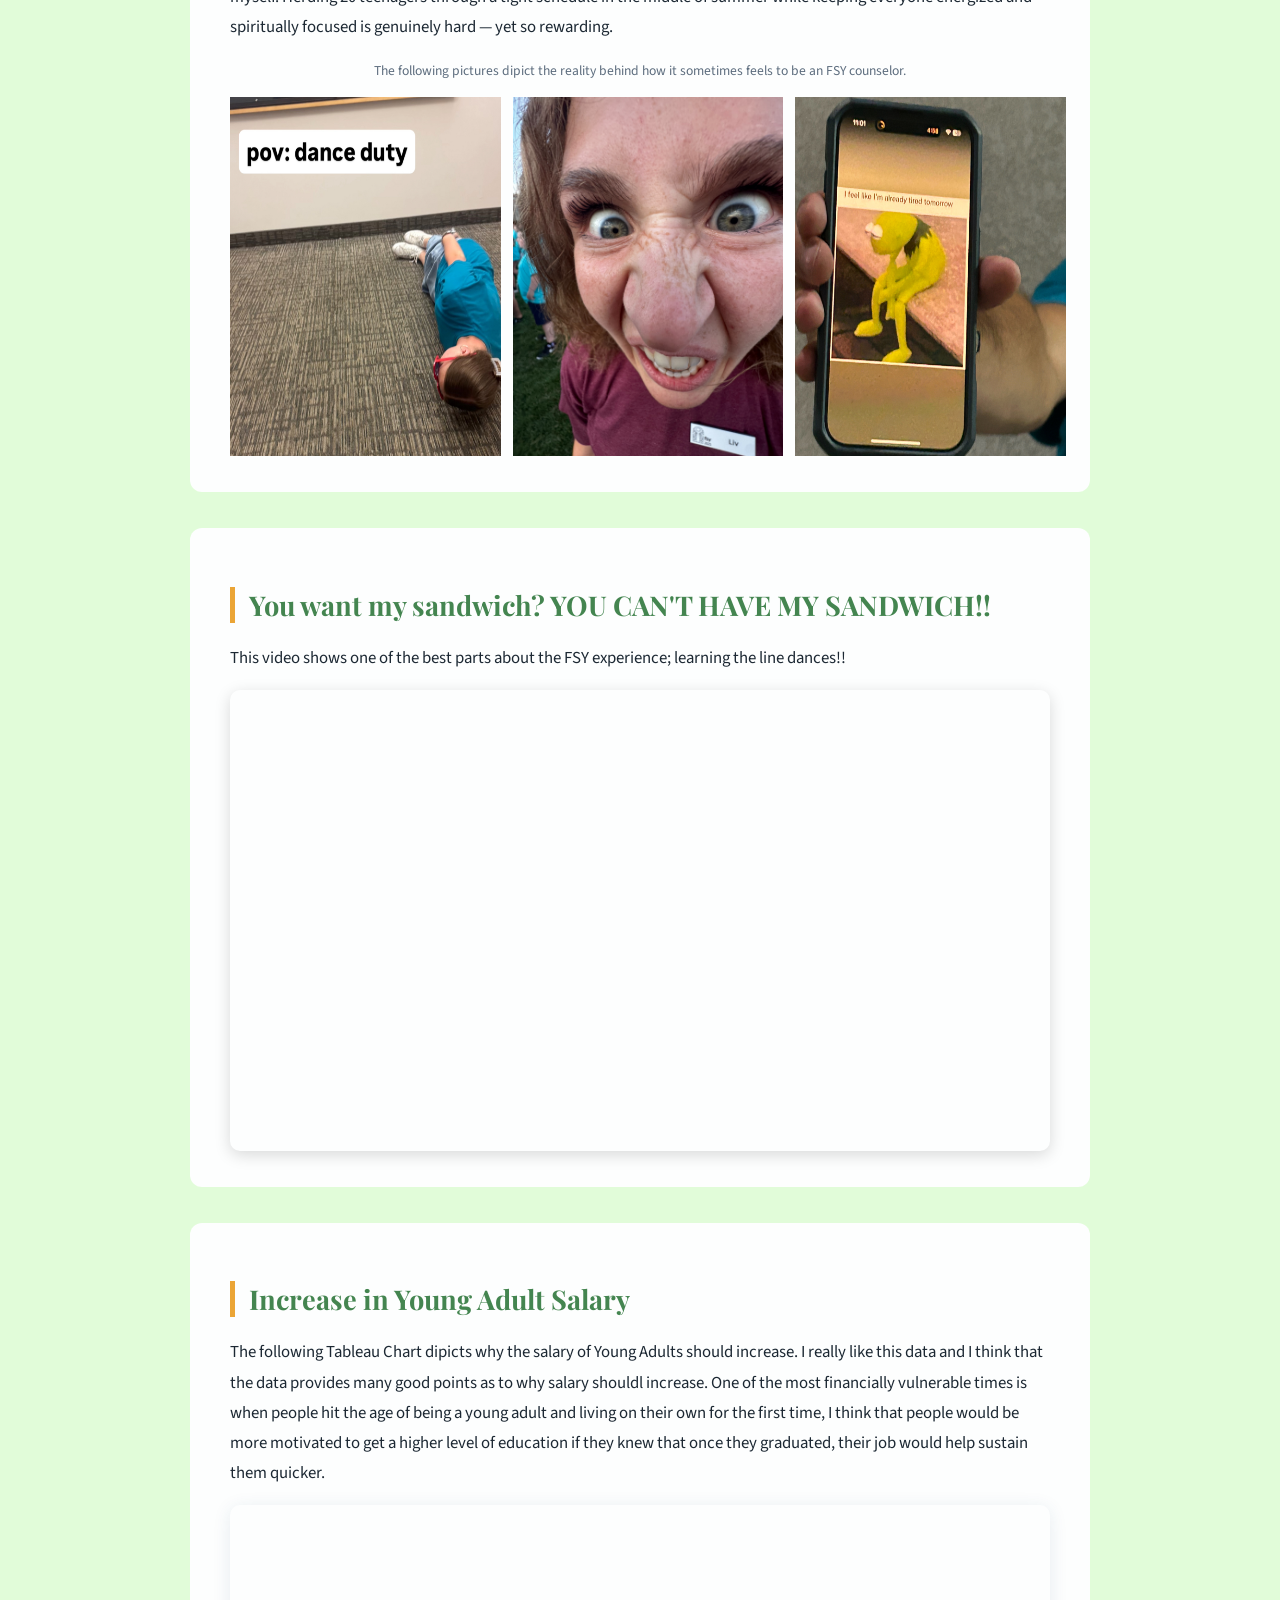
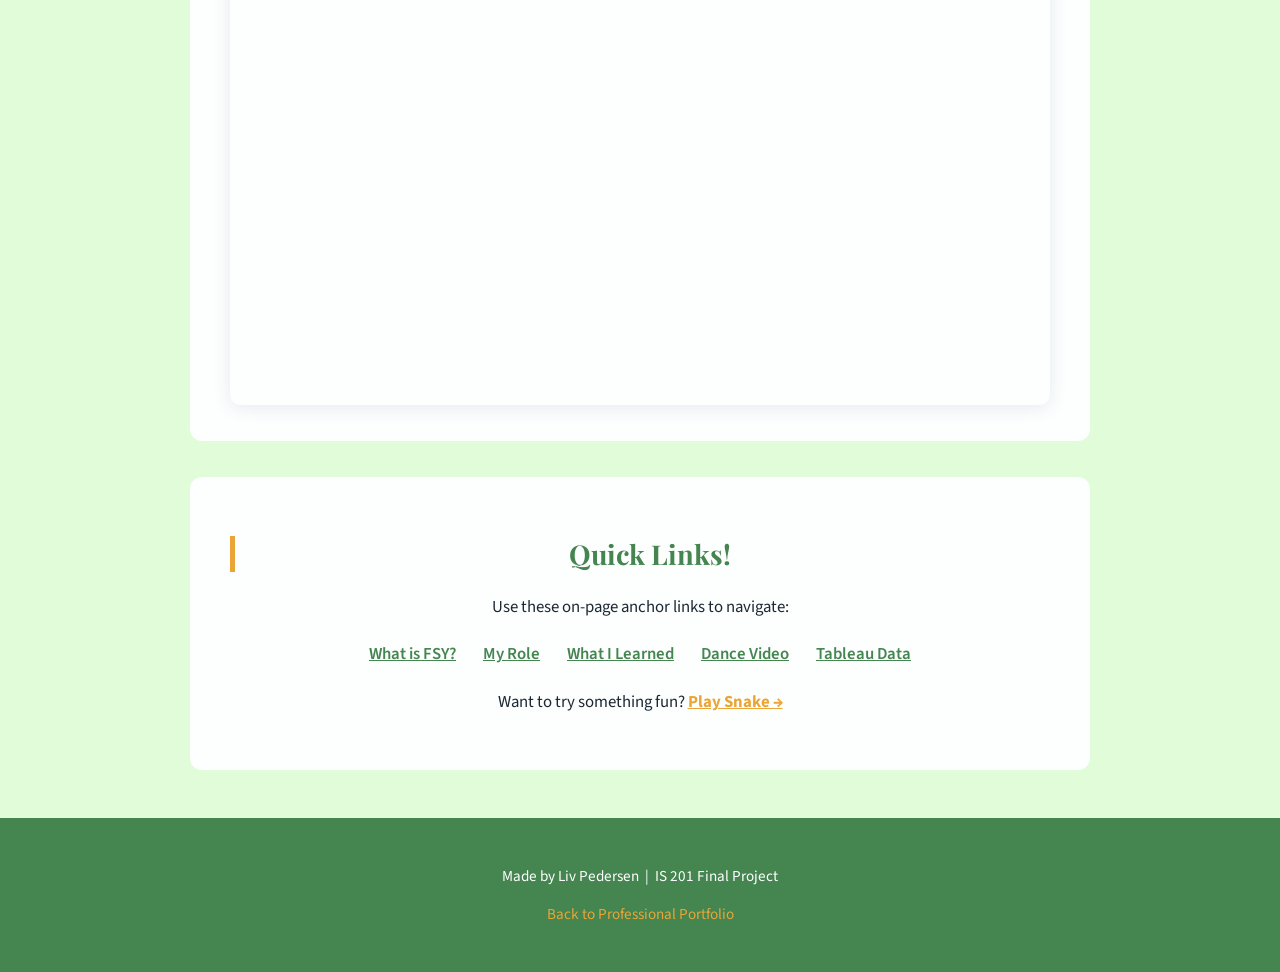
<file: scratch.html>
<!DOCTYPE html>
<html lang="en">
<head>
  <meta charset="UTF-8"/>
  <meta name="viewport" content="width=device-width, initial-scale=1.0"/>
  <title>My FSY Experience</title>
  <link rel="stylesheet" href="scratch-style.css"/>
</head>
<body>

<nav id="top-nav">
  <p class="site-title">Scratch Page</p>
  <div>
    <a href="index.html">Home</a>
    <a href="resume.html">Resume</a>
    <a href="app.html">Snake Game</a>
  </div>
</nav>

<!-- Hero / Header -->
<div id="hero-div">
  <h1>My Time as an FSY Counselor</h1>
  <p>A summer that changed how I see leadership, faith, and the power of genuine connection.</p>
  <a href="#what-is-fsy" class="hero-btn">Read My Story</a>
</div>

<!-- =========  MAIN CONTENT  ========= -->
<div id="content-div">

  <!-- SECTION 1: What is FSY? — on-page anchor target -->
  <div class="section-card anchor-section" id="what-is-fsy">
    <h2>What Is FSY?</h2>
    <p>
      The FSY program is an acronym which means "For Strength of Youth". This program is a multi-day youth conference hosted by
      The Church of Jesus Christ of Latter-day Saints across the United States and Internationally. Participants aged 14–18
      come together for a week of devotionals, activities, dancing, learning, and friendship —
      all centered on developing faith in Jesus Christ and personal growth.
    </p>
    <p>
      As a counselor, I was put into a co-counselorship, and together we were assigned the responsibility to mentor a group of youth throughout that week. Our job was to spent the week 
      guiding, encouraging, and making sure our participants had a safe and meaningful experience.
    </p>
    <!-- Image from the web — replace with your own photo if desired -->
    <img src="images/training.jpg" alt="My FSY Training Group"
      class="fsy-img"
      
    />
    <p style="font-size:0.85rem; color:#5d6d7e; text-align:center;">
      This picture is of my counselor training group. It proves that FSY is all about bring people together in powerful ways! #POWERTOBECOME
    </p>
  </div>

  <!-- SECTION 2: My Role -->
  <div class="section-card" id="my-role">
    <h2>My Responsibilities as a Counselor</h2>
    <p>
      My days started early and ended late. Here's a look at what each day typically involved
      and the skills I built along the way:
    </p>

    <!-- REQUIREMENT: Ordered list with embedded unordered list -->
    <ol class="outer-list">
      <li>Morning Devotionals &amp; Check-ins
        <ul class="inner-list">
          <li>Led our group in morning personal and group scripture study</li>
          <li>Set the tone for a positive, focused day, and FUN filled day!</li>
          <li>Checked in individually with youth who seemed discouraged</li>
        </ul>
      </li>
      <li>Offical Activity Facilitator
        <ul class="inner-list">
          <li>Organized/Taught team-building games and camp activities</li>
          <li>Encouraged group participation from every group member</li>
          <li>Adapted activities for different energy levels and personalities, cultivating a safe environment</li>
        </ul>
      </li>
      <li>Evening Programs &amp; Dances
        <ul class="inner-list">
          <li>Supervised evening socials and helped youth feel included</li>
          <li>Coordinated with directors on logistics and schedules</li>
        </ul>
      </li>
      <li>Mentoring &amp; Conflict Resolution
        <ul class="inner-list">
          <li>Mediated disagreements within the group calmly and fairly</li>
          <li>Had one-on-one conversations with youth who needed support</li>
        </ul>
      </li>
    </ol>
  
 <div style="display: flex; gap: 12px;">
  <img src="images/flagstaff.jpg" style="width: 50%;" />
  <img src="images/circle.jpg" style="width: 50%;" />
</div>
  </div>

  <!-- SECTION 3: What I Learned -->
  <div class="section-card" id="what-i-learned">
    <h2>What I Learned</h2>

    <blockquote class="fsy-quote">
      "In God’s eyes, the greatest leaders have always been the greatest followers." - Stephen W. Owen
    </blockquote>

    <p>
      I am beyond grateful for all that FSY has taught me about the kind of leader and follower of Jesus Christ that I want to become.
      Leadership isn't about being in charge — it's about showing up and showing love consistently for the people in your sphere of influence. 
      Through my experience leading as an FSY counselor, I learned how to lead through example by reading a room, bringing the energy, adapting my communication style, and finding ways to help lift those around me. 
    </p>
    <p>
      Along with that, I also learned — and am still learning — the value of having patience for those around me, including myself.  Herding 20 teenagers through a tight schedule in the middle of summer while keeping
      everyone energized and spiritually focused is genuinely hard — yet so rewarding. 
    </p>
    <p style="font-size:0.85rem; color:#5d6d7e; text-align:center;">
      The following pictures dipict the reality behind how it sometimes feels to be an FSY counselor.
    </p>
    <div style="display: flex; gap: 12px;">
  <img src="images/danceduty.jpg" style="width: 33%;" />
  <img src="images/liv.jpg" style="width: 33%;" />
  <img src="images/meme.jpg" style="width: 33%;" />
</div>
  </div>

  <!-- SECTION 4: Youtube Video about FSY -->
  <div class="section-card" id="video-section">
    <h2>You want my sandwich? YOU CAN'T HAVE MY SANDWICH!!</h2>
    <p>This video shows one of the best parts about the FSY experience; learning the line dances!!</p>

    <div id="video-div">
      <iframe
        src="https://www.youtube.com/embed/QC7x38GDyN4"
        title="FSY Line Dance Instruction: PB&J"
        allow="accelerometer; autoplay; clipboard-write; encrypted-media; gyroscope; picture-in-picture"
        allowfullscreen>
      </iframe>
    </div>
  </div>

  <!-- SECTION 5: Tableau -->
  <div class="section-card" id="data-section">
    <h2>Increase in Young Adult Salary</h2>
    <p>
      The following Tableau Chart dipicts why the salary of Young Adults should increase. I really like this data and I think that the data provides many good points as to why salary shouldl increase. 
      One of the most financially vulnerable times is when people hit the age of being a young adult and living on their own for the first time, I think that people would be more motivated to get a higher level of education 
      if they knew that once they graduated, their job would help sustain them quicker. 
    </p>

   <!-- TABLEAU START -->
<div id="tableau-div">
  <div class='tableauPlaceholder' id='viz1' style='position: relative; width:100%; height:500px;'>
    <noscript>
      <a href='#'>
        <img alt='Story' src='https://public.tableau.com/static/images/ib/ibm_15754721399200/stroy/1_rss.png' style='border: none'/>
      </a>
    </noscript>
    <object class='tableauViz' style='width:100%;height:500px;'>
      <param name='host_url' value='https%3A%2F%2Fpublic.tableau.com%2F'/>
      <param name='embed_code_version' value='3'/>
      <param name='site_root' value=''/>
      <param name='name' value='ibm_15754721399200/stroy'/>
      <param name='tabs' value='no'/>
      <param name='toolbar' value='yes'/>
      <param name='animate_transition' value='yes'/>
      <param name='display_static_image' value='yes'/>
      <param name='display_spinner' value='yes'/>
      <param name='display_overlay' value='yes'/>
      <param name='display_count' value='yes'/>
      <param name='language' value='en-US'/>
    </object>
  </div>
  <script type='text/javascript'>
    var divElement = document.getElementById('viz1');
    var vizElement = divElement.getElementsByTagName('object')[0];
    vizElement.style.width = '100%';
    vizElement.style.height = '500px';
    var scriptElement = document.createElement('script');
    scriptElement.src = 'https://public.tableau.com/javascripts/api/viz_v1.js';
    vizElement.parentNode.insertBefore(scriptElement, vizElement);
  </script>
</div>
    <!-- TABLEAU END -->
  </div>

  <!-- Quick nav anchors example -->
  <div class="section-card" style="text-align:center;">
    <h2>Quick Links!</h2>
    <p>Use these on-page anchor links to navigate:</p>
    <p>
      <a href="#what-is-fsy" style="color:var(--deep-blue); margin:0 12px; font-weight:600;">What is FSY?</a>
      <a href="#my-role" style="color:var(--deep-blue); margin:0 12px; font-weight:600;">My Role</a>
      <a href="#what-i-learned" style="color:var(--deep-blue); margin:0 12px; font-weight:600;">What I Learned</a>
      <a href="#video-section" style="color:var(--deep-blue); margin:0 12px; font-weight:600;">Dance Video</a>
      <a href="#data-section" style="color:var(--deep-blue); margin:0 12px; font-weight:600;">Tableau Data</a>
    </p>
    <p style="margin-top:18px;">
      Want to try something fun? <a href="app.html" style="color:var(--warm-gold); font-weight:700;">Play Snake →</a>
    </p>
  </div>

</div><!-- end content-div -->

<!-- Footer -->
<div id="footer-div">
  <p>Made by Liv Pedersen &nbsp;|&nbsp; IS 201 Final Project</p>
  <p><a href="index.html">Back to Professional Portfolio</a></p>
</div>

</body>
</html>
</file>
<file: scratch-style.css>
/* --- Google Fonts import --- */
@import url('https://fonts.googleapis.com/css2?family=Playfair+Display:wght@400;700&family=Source+Sans+3:wght@400;600&display=swap');

/* --- CSS Variables --- */
:root {
  --sky: #e1fcd9;
  --deep-blue: #448550;
  --warm-gold: #eba536;
  --soft-white: #fdfefe;
  --text-dark: #1c2833;
  --text-muted: #0a4d0e;
}

/* --- 1. Body & Background --- */
body {
  font-family: 'Source Sans 3', sans-serif;
  color: var(--text-dark);
  background-color: var(--sky);
  margin: 0;
  padding: 0;
}

/* --- 2. Navigation bar --- */
#top-nav {
  background-color: var(--deep-blue);
  padding: 14px 32px;
  display: flex;
  justify-content: space-between;
  align-items: center;
}

#top-nav a {
  color: white;
  text-decoration: none;
  font-family: 'Source Sans 3', sans-serif;
  font-size: 1rem;
  margin-left: 24px;
}

#top-nav a:hover {
  color: var(--warm-gold);
}

#top-nav .site-title {
  font-family: 'Playfair Display', serif;
  font-size: 1.3rem;
  color: white;
  margin: 0;
}

/* --- 3. Hero / header div --- */
  #hero-div {
  background: var(--deep-blue);
  color: white;
  text-align: center;
  padding: 80px 20px 64px;
}

#hero-div h1 {
  font-family: 'Playfair Display', serif;   
  font-size: 3rem;
  margin-bottom: 12px;
  color: white;
  font-style: italic;                              
}

#hero-div p {
  font-size: 1.25rem;
  color: #ffffff;
  max-width: 580px;
  margin: 0 auto 28px;
}

#hero-div a.hero-btn {
  background: var(--warm-gold);
  color: white;
  padding: 12px 30px;
  border-radius: 4px;
  text-decoration: none;
  font-weight: 600;
  font-size: 1rem;
  display: inline-block;
}

#hero-div a.hero-btn:hover {
  background: #fcba13;
}

/* --- 4. Main content wrapper div --- */
#content-div {
  max-width: 900px;
  margin: 48px auto;
  padding: 0 24px;
}

/* --- 5. Section cards / blocks --- */
.section-card {
  background: var(--soft-white);
  border-radius: 12px;
  padding: 36px 40px;
  margin-bottom: 36px;
}

.section-card h2 {
  font-family: 'Playfair Display', serif; 
  color: var(--deep-blue);                  
  font-size: 1.7rem;
  border-left: 5px solid var(--warm-gold);
  padding-left: 14px;
  margin-bottom: 20px;
}

.section-card p {
  line-height: 1.8;
  color: var(--text-dark);
  font-size: 1.05rem;
}

/* --- 6. Image styling --- */
.fsy-img {
  width: 400px;
  border-radius: 10px;
  box-shadow: 0 4px 16px rgba(0,0,0,0.15);
  display: block;
  margin: 0 auto;
}

/* --- 7. Lists --- */
ol.outer-list {
  padding-left: 22px;
  font-size: 1.05rem;
  line-height: 2;
  color: var(--text-dark);
}

ol.outer-list > li {
  margin-bottom: 8px;
  font-weight: 600;
  color: var(--deep-blue);
}

ul.inner-list {
  list-style-type: disc;
  padding-left: 24px;
  margin-top: 4px;
}

ul.inner-list li {
  font-weight: 400;
  color: var(--text-dark);
  margin-bottom: 4px;
}

/* --- 8. Video embed wrapper --- */
#video-div {
  position: relative;
  padding-bottom: 56.25%; /* 16:9 ratio */
  height: 0;
  overflow: hidden;
  border-radius: 10px;
  box-shadow: 0 4px 16px rgba(0,0,0,0.15);
}

#video-div iframe {
  position: absolute;
  top: 0; left: 0;
  width: 100%; height: 100%;
  border: none;
  border-radius: 10px;
}

/* --- 9. Anchor highlight --- */
:target {
  scroll-margin-top: 80px;
}

.anchor-section {
  padding-top: 12px;
}

/* --- 10. Quote block --- */
blockquote.fsy-quote {
  border-left: 5px solid var(--warm-gold);
  background: #30b09248;
  padding: 18px 24px;
  margin: 24px 0;
  border-radius: 0 8px 8px 0;
  font-style: italic;
  font-size: 1.1rem;
  color: var(--deep-blue);
}

/* --- 11. Tableau embed wrapper --- */
#tableau-div {
  width: 100%;
  overflow: hidden;
  border-radius: 10px;
  box-shadow: 0 3px 18px rgba(27,79,114,0.10);
}

/* --- 12. Footer --- */
#footer-div {
  background: var(--deep-blue);
  color: #ffffff;
  text-align: center;
  padding: 32px 20px;
  font-size: 0.95rem;
}

#footer-div a {
  color: var(--warm-gold);
  text-decoration: none;
}

#footer-div a:hover {
  color: white;
}
</file>
